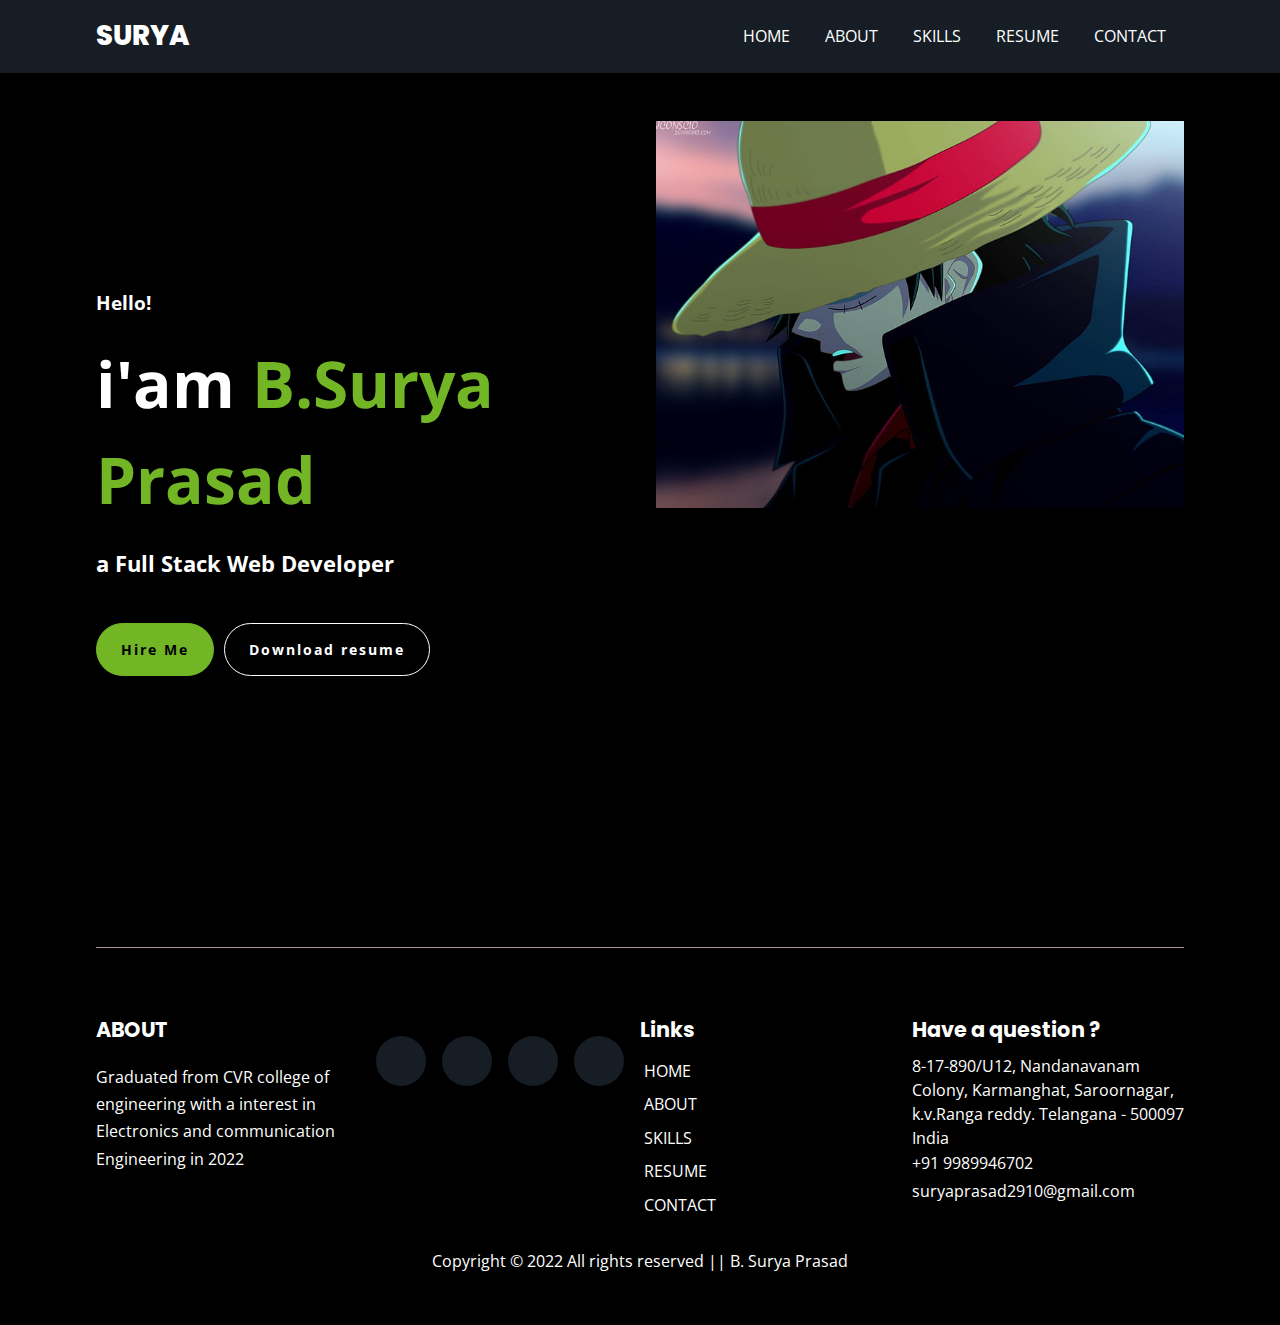
<file: index.html>
<!DOCTYPE html>
<html lang="en">
<head>
  <meta charset="UTF-8">
  <meta http-equiv="X-UA-Compatible" content="IE=edge">
  <meta name="viewport" content="width=device-width, initial-scale=1.0">
  
  <link rel="stylesheet" href="./Main.css/style.css">
  <link rel="stylesheet" href="./Main.css/utility.css">
  <link rel="stylesheet" href="https://cdnjs.cloudflare.com/ajax/libs/font-awesome/6.2.1/css/all.min.css" integrity="sha512-MV7K8+y+gLIBoVD59lQIYicR65iaqukzvf/nwasF0nqhPay5w/9lJmVM2hMDcnK1OnMGCdVK+iQrJ7lzPJQd1w==" crossorigin="anonymous" referrerpolicy="no-referrer" />
  <link rel="preconnect" href="https://fonts.googleapis.com"><link rel="preconnect" href="https://fonts.gstatic.com" crossorigin><link href="https://fonts.googleapis.com/css2?family=Open+Sans:wght@300;400;600;700&family=Poppins:wght@200;400;500;600;700;800;900&display=swap" rel="stylesheet">
  <title>Portfolio</title>
</head>
<body>

  <nav class="navbar">
    <div class="container">
      <div class="brand-and-toggler">
        <a href="index.html" class="navbar-brand">Surya</a>
        <button type="button" class="navbar-toggler" id="navbar-toggler">
          <span>
            <i class="fas fa-bars"></i>
          </span>
        </button>
      </div>

      <div class="navbar-collapse">
        <ul class="navbar-nav">

          <li class="nav-item">
            <a href="index.html" class="nav-link">HOME</a>
          </li>

          <li class="nav-item">
            <a href="about.html" class="nav-link">ABOUT</a>
          </li>

          <li class="nav-item">
            <a href="Skills.html" class="nav-link">SKILLS</a>
          </li>

          <li class="nav-item">
            <a href="Resume.html" class="nav-link">RESUME</a>
          </li>

          <li class="nav-item">
            <a href="Contact.html" class="nav-link">CONTACT</a>
          </li>

        </ul>
      </div>
    </div>
  </nav>

  <section class="home container">
    <div class="row">
      <div class="row-left">
        <h3>Hello!</h3>
        <h1>i'am <span>B.Surya Prasad</span></h1>
        <h2>a Full Stack Web Developer</h2>
        <div class="home-pg-btn">
          <button class="btn" type="button">
            Hire Me
          </button>
          <button type="button" class="btn" >
            <a href="#" target="_blank" download="./main.js/Resume.pdf"
            > Download resume</a>
           
          </button>
        </div>
      </div>
    

      <div class="row-right">
        <div class="img-border">
          <div class="img-container">
            <img src="./Main.css/luffy.jpg" alt="my pic">
          </div>
        </div>
      </div>
    </div>
  </section>

  <footer class="footer container">
    <div class="row">
      <div class="col">
        <h3 class="footer-title">ABOUT</h3>
        <p class="text">
          <span>Graduated from CVR college of engineering with a interest in Electronics and communication Engineering in 2022</span>
        </p>
      </div>

      <div class="col">
        <div class="social-links">
          <a href="https://www.facebook.com/surya.rebel.007"><i class="fab fa-facebook"></i></a>
          <a href="https://www.instagram.com/surya_rebel_007"><i class="fab fa-instagram"></i></a>
          <a href="https://github.com/Suryaprasad29"><i class="fab fa-github"></i></a>
          <a href="https://discord.gg/XYm68cXA"><i class="fab fa-discord"></i></a>
        </div>
      </div>

      <div class="col">
        <h3 class="footer-title">Links</h3>
        <div class="footer-links">
          <a href="index.html" class="text">
            <i class="fas fa-long-arrow-alt-right"></i>
            HOME
          </a>

          <a href="about.html" class="text">
            <i class="fas fa-long-arrow-alt-right"></i>
            ABOUT
          </a>

          <a href="Skills.html" class="text">
            <i class="fas fa-long-arrow-alt-right"></i>
            SKILLS
          </a>

          <a href="Resume.html" class="text">
            <i class="fas fa-long-arrow-alt-right"></i>
            RESUME
          </a>

          <a href="Contact.html" class="text">
            <i class="fas fa-long-arrow-alt-right"></i>
            CONTACT
          </a>
        </div>
      </div>

      <div class="col">
        <h3 class="footer-title">Have a question ?</h3>
        <div>
          <span>
            <i class="fas fa-map-marker-alt"></i>
          </span>
          <span>
            8-17-890/U12, Nandanavanam Colony, Karmanghat, Saroornagar, k.v.Ranga reddy.
          </span>
          <span>
            Telangana - 500097
          </span>
          <span>
            India
          </span>
        </div>

        <div>
          <span>
            <a href="tel:9989946702"><i class="fas fa-phone"></i></a>
          </span>
          <span class="text">+91 9989946702</span>
        </div>

        <div>
          <span>
            <i class="fas fa-envelope"></i>
          </span>
          <span class="text">suryaprasad2910@gmail.com</span>
        </div>
      </div>
    </div>

    <div class="footer-text">
      <p class = "text">
        Copyright &copy; 2022 All rights reserved || B. Surya Prasad
      </p>
    </div>
  </footer>


  <script src="./main.js/script.js"></script>
</body>
</html>
</file>
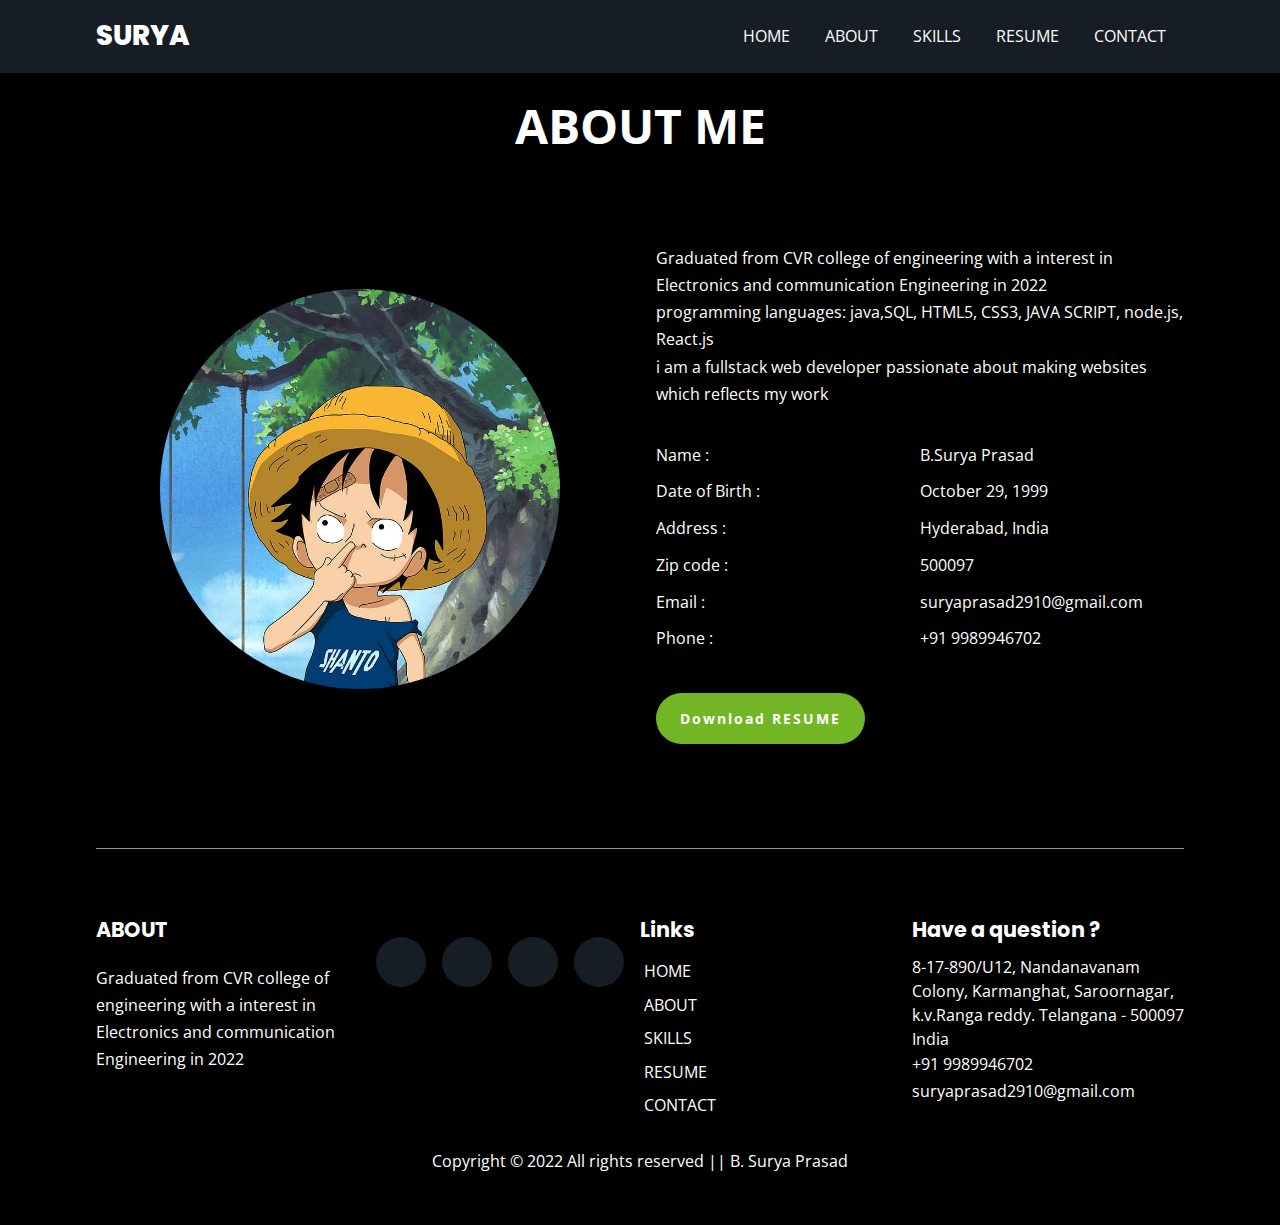
<file: about.html>
<!DOCTYPE html>
<html lang="en">
<head>
  <meta charset="UTF-8">
  <meta http-equiv="X-UA-Compatible" content="IE=edge">
  <meta name="viewport" content="width=device-width, initial-scale=1.0">
  
  <link rel="stylesheet" href="./Main.css/style.css">
  <link rel="stylesheet" href="./Main.css/utility.css">
  <link rel="stylesheet" href="https://cdnjs.cloudflare.com/ajax/libs/font-awesome/6.2.1/css/all.min.css" integrity="sha512-MV7K8+y+gLIBoVD59lQIYicR65iaqukzvf/nwasF0nqhPay5w/9lJmVM2hMDcnK1OnMGCdVK+iQrJ7lzPJQd1w==" crossorigin="anonymous" referrerpolicy="no-referrer" />
  <link rel="preconnect" href="https://fonts.googleapis.com"><link rel="preconnect" href="https://fonts.gstatic.com" crossorigin><link href="https://fonts.googleapis.com/css2?family=Open+Sans:wght@300;400;600;700&family=Poppins:wght@200;400;500;600;700;800;900&display=swap" rel="stylesheet">
  <title>About</title>
</head>
<body>

  <nav class="navbar">
    <div class="container">
      <div class="brand-and-toggler">
        <a href="index.html" class="navbar-brand">Surya</a>
        <button type="button" class="navbar-toggler" id="navbar-toggler">
          <span>
            <i class="fas fa-bars"></i>
          </span>
        </button>
      </div>

      <div class="navbar-collapse">
        <ul class="navbar-nav">

          <li class="nav-item">
            <a href="index.html" class="nav-link">HOME</a>
          </li>

          <li class="nav-item">
            <a href="about.html" class="nav-link">ABOUT</a>
          </li>

          <li class="nav-item">
            <a href="Skills.html" class="nav-link">SKILLS</a>
          </li>

          <li class="nav-item">
            <a href="Resume.html" class="nav-link">RESUME</a>
          </li>

          <li class="nav-item">
            <a href="Contact.html" class="nav-link">CONTACT</a>
          </li>

        </ul>
      </div>
    </div>
  </nav>

  <section class="about container">
    <div class="title">
        <h2>ABOUT ME</h2>
    </div>

    <div class="row">
        <div class="row-left">
            <img src="./Main.css/kid-luffy.jpg" alt="about photo">
        </div>
   

      <div class="row-right">
          <p class="text"><span>Graduated from CVR college of engineering with a interest in Electronics and communication Engineering in 2022</span>
            <br>
            <span>programming languages: java,SQL, HTML5, CSS3, JAVA SCRIPT, node.js, React.js</span>
            <br>
            <span>i am a fullstack web developer passionate about making websites which reflects my work </span></p>
          <div class="about-content">
              <ul>
                  <li class="text">
                      <span>Name : </span>
                      <span>B.Surya Prasad</span>
                  </li>

                  <li class="text">
                      <span>Date of Birth : </span>
                      <span>October 29, 1999</span>
                  </li>

                  <li class="text">
                      <span>Address : </span>
                      <span>Hyderabad, India</span>
                  </li>

                  <li class="text">
                      <span>Zip code : </span>
                      <span>500097</span>
                  </li>

                  <li class="text">
                      <span>Email : </span>
                      <span>suryaprasad2910@gmail.com</span>
                  </li>

                  <li class="text">
                      <span>Phone : </span>
                      <span>+91 9989946702</span>
                  </li>
              </ul>
          </div>
          <button type="button" class="btn">
            <a href="./main.js/Resume.pdf" target="_blank">Download RESUME</a>
          </button>
      </div>
    </div>
  </section>
  
  <footer class="footer container">
    <div class="row">
      <div class="col">
        <h3 class="footer-title">ABOUT</h3>
        <p class="text">
          <span>Graduated from CVR college of engineering with a interest in Electronics and communication Engineering in 2022</span>
        </p>
      </div>

      <div class="col">
        <div class="social-links">
          <a href="https://www.facebook.com/surya.rebel.007"><i class="fab fa-facebook"></i></a>
          <a href="https://www.instagram.com/surya_rebel_007/"><i class="fab fa-instagram"></i></a>
          <a href="https://github.com/Suryaprasad29"><i class="fab fa-github"></i></a>
          <a href="#"><i class="fab fa-discord"></i></a>
        </div>
      </div>

      <div class="col">
        <h3 class="footer-title">Links</h3>
        <div class="footer-links">
          <a href="index.html" class="text">
            <i class="fas fa-long-arrow-alt-right"></i>
            HOME
          </a>

          <a href="about.html" class="text">
            <i class="fas fa-long-arrow-alt-right"></i>
            ABOUT
          </a>

          <a href="Skills.html" class="text">
            <i class="fas fa-long-arrow-alt-right"></i>
            SKILLS
          </a>

          <a href="Resume.html" class="text">
            <i class="fas fa-long-arrow-alt-right"></i>
            RESUME
          </a>

          <a href="Contact.html" class="text">
            <i class="fas fa-long-arrow-alt-right"></i>
            CONTACT
          </a>
        </div>
      </div>

      <div class="col">
        <h3 class="footer-title">Have a question ?</h3>
        <div>
          <span>
            <i class="fas fa-map-marker-alt"></i>
          </span>
          <span>
            8-17-890/U12, Nandanavanam Colony, Karmanghat, Saroornagar, k.v.Ranga reddy.
          </span>
          <span>
            Telangana - 500097
          </span>
          <span>
            India
          </span>
        </div>

        <div>
          <span>
            <a href="tel:9989946702"><i class="fas fa-phone"></i></a>
          </span>
          <span class="text">+91 9989946702</span>
        </div>

        <div>
          <span>
            <i class="fas fa-envelope"></i>
          </span>
          <span class="text">suryaprasad2910@gmail.com</span>
        </div>
      </div>
    </div>

    <div class="footer-text">
      <p class = "text">
        Copyright &copy; 2022 All rights reserved || B. Surya Prasad
      </p>
    </div>
  </footer>


  <script src="./main.js/script.js"></script>
</body>
</html>
</file>
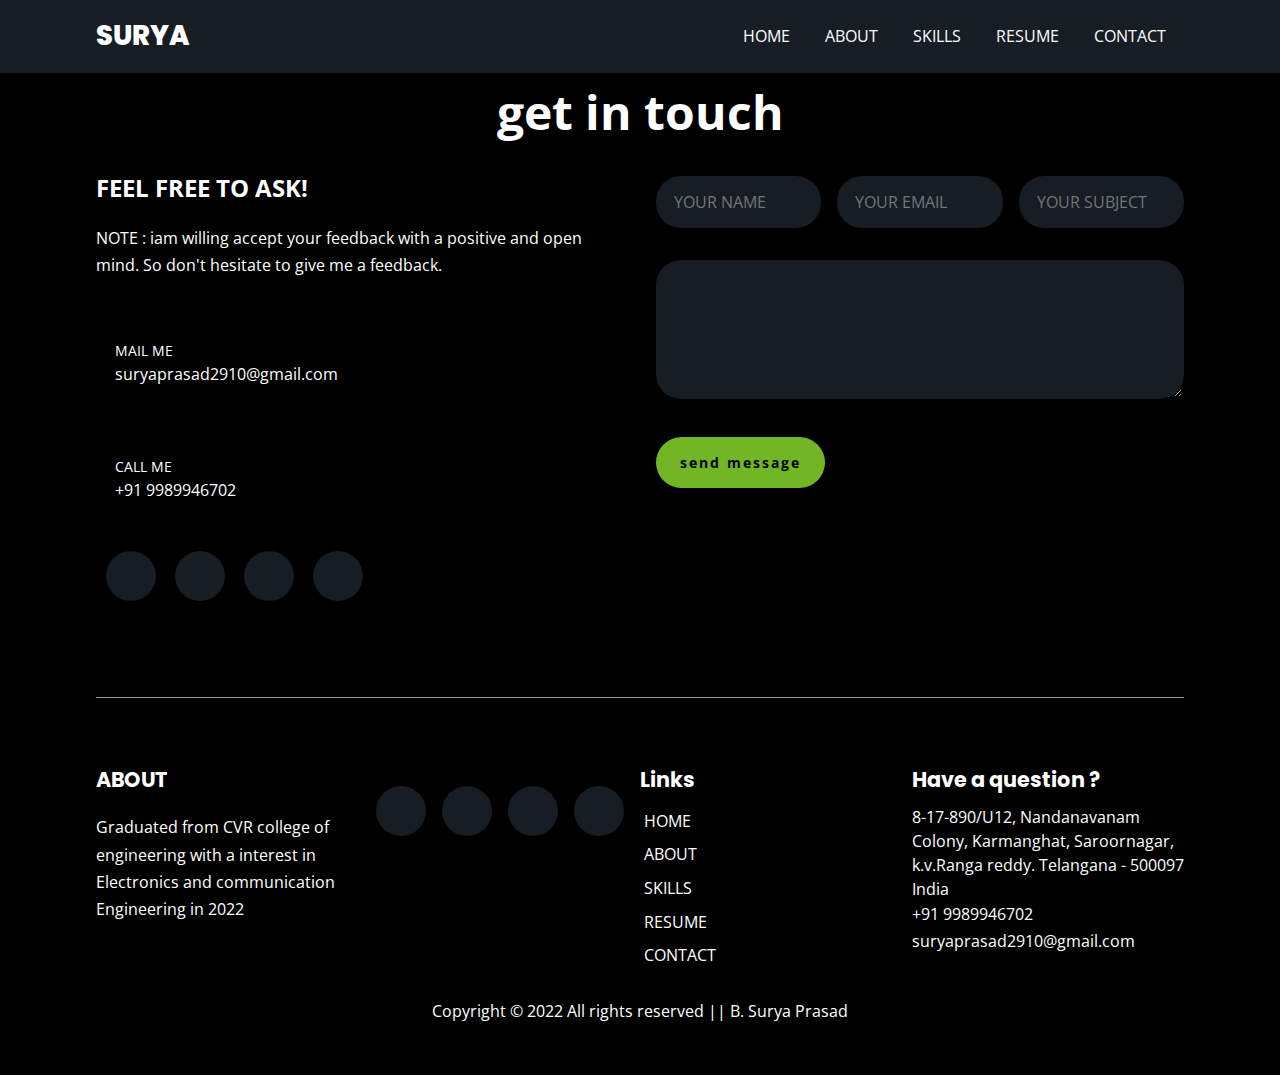
<file: Contact.html>
<!DOCTYPE html>
<html lang="en">
<head>
  <meta charset="UTF-8">
  <meta http-equiv="X-UA-Compatible" content="IE=edge">
  <meta name="viewport" content="width=device-width, initial-scale=1.0">
  
  <link rel="stylesheet" href="./Main.css/style.css">
  <link rel="stylesheet" href="./Main.css/utility.css">
  <link rel="stylesheet" href="https://cdnjs.cloudflare.com/ajax/libs/font-awesome/6.2.1/css/all.min.css" integrity="sha512-MV7K8+y+gLIBoVD59lQIYicR65iaqukzvf/nwasF0nqhPay5w/9lJmVM2hMDcnK1OnMGCdVK+iQrJ7lzPJQd1w==" crossorigin="anonymous" referrerpolicy="no-referrer" />
  <link rel="preconnect" href="https://fonts.googleapis.com"><link rel="preconnect" href="https://fonts.gstatic.com" crossorigin><link href="https://fonts.googleapis.com/css2?family=Open+Sans:wght@300;400;600;700&family=Poppins:wght@200;400;500;600;700;800;900&display=swap" rel="stylesheet">
  <title>About</title>
</head>
<body>

  <nav class="navbar">
    <div class="container">
      <div class="brand-and-toggler">
        <a href="index.html" class="navbar-brand">Surya</a>
        <button type="button" class="navbar-toggler" id="navbar-toggler">
          <span>
            <i class="fas fa-bars"></i>
          </span>
        </button>
      </div>

      <div class="navbar-collapse">
        <ul class="navbar-nav">

          <li class="nav-item">
            <a href="index.html" class="nav-link">HOME</a>
          </li>

          <li class="nav-item">
            <a href="about.html" class="nav-link">ABOUT</a>
          </li>

          <li class="nav-item">
            <a href="Skills.html" class="nav-link">SKILLS</a>
          </li>

          <li class="nav-item">
            <a href="Resume.html" class="nav-link">RESUME</a>
          </li>

          <li class="nav-item">
            <a href="Contact.html" class="nav-link">CONTACT</a>
          </li>

        </ul>
      </div>
    </div>
  </nav>

  <section class = "contact container">
    <div class = "title">
      <div>
        <h2>get in touch</h2>
      </div>
    </div>

        <div class = "row">
      <div class = "col-left">
        <h2>feel free to ask!</h2>
        <p class = "text"> NOTE : iam willing accept your feedback with a positive and open mind. So don't hesitate to give me a feedback.</p>

        <div class = "contact-info">
          <span><i class = "fas fa-envelope-open"></i></span>
          <h3>
            <span class = "text">mail me</span> <br>
            suryaprasad2910@gmail.com
          </h3>
        </div>

        <div class = "contact-info">
          <span><a href="tel:9989946702"><i class="fas fa-phone-square-alt"></i></a></span>
          <h3>
            <span class = "text">call me</span> <br>
            +91 9989946702
          </h3>
        </div>

        <div class = "contact-social-links">
          <a href = "https://www.facebook.com/surya.rebel.007">
            <i class = "fab fa-facebook-f"></i>
          </a>
          <a href = "https://www.instagram.com/surya_rebel_007">
            <i class = "fab fa-twitter"></i>
          </a>
          <a href = "https://github.com/Suryaprasad29">
            <i class = "fab fa-youtube"></i>
          </a>
          <a href = "#">
            <i class = "fab fa-github"></i>
          </a>
        </div>
      </div>

      <div class = "col-right">
        <form class = "contact-form">
          <div class = "form-group">
            <input type = "text" placeholder="your name">
            <input type = "email" placeholder="your email">
            <input type = "text" placeholder="your subject">
          </div>
          <textarea rows = "5"></textarea>
          <button type = "submit" class = "btn">send message</button>
        </form>
      </div>
    </div>
  </section>
  
  <footer class="footer container">
    <div class="row">
      <div class="col">
        <h3 class="footer-title">ABOUT</h3>
        <p class="text">
          <span>Graduated from CVR college of engineering with a interest in Electronics and communication Engineering in 2022</span>
        </p>
      </div>

      <div class="col">
        <div class="social-links">
          <a href="https://www.facebook.com/surya.rebel.007"><i class="fab fa-facebook"></i></a>
          <a href="https://www.instagram.com/surya_rebel_007/"><i class="fab fa-instagram"></i></a>
          <a href="https://github.com/Suryaprasad29"><i class="fab fa-github"></i></a>
          <a href="#"><i class="fab fa-discord"></i></a>
        </div>
      </div>

      <div class="col">
        <h3 class="footer-title">Links</h3>
        <div class="footer-links">
          <a href="index.html" class="text">
            <i class="fas fa-long-arrow-alt-right"></i>
            HOME
          </a>

          <a href="about.html" class="text">
            <i class="fas fa-long-arrow-alt-right"></i>
            ABOUT
          </a>

          <a href="Skills.html" class="text">
            <i class="fas fa-long-arrow-alt-right"></i>
            SKILLS
          </a>

          <a href="Resume.html" class="text">
            <i class="fas fa-long-arrow-alt-right"></i>
            RESUME
          </a>

          <a href="Contact.html" class="text">
            <i class="fas fa-long-arrow-alt-right"></i>
            CONTACT
          </a>
        </div>
      </div>

      <div class="col">
        <h3 class="footer-title">Have a question ?</h3>
        <div>
          <span>
            <i class="fas fa-map-marker-alt"></i>
          </span>
          <span>
            8-17-890/U12, Nandanavanam Colony, Karmanghat, Saroornagar, k.v.Ranga reddy.
          </span>
          <span>
            Telangana - 500097
          </span>
          <span>
            India
          </span>
        </div>

        <div>
          <span>
            <a href="tel:9989946702"><i class="fas fa-phone"></i></a>
          </span>
          <span class="text">+91 9989946702</span>
        </div>

        <div>
          <span>
            <i class="fas fa-envelope"></i>
          </span>
          <span class="text">suryaprasad2910@gmail.com</span>
        </div>
      </div>
    </div>

    <div class="footer-text">
      <p class = "text">
        Copyright &copy; 2022 All rights reserved || B. Surya Prasad
      </p>
    </div>
  </footer>


  <script src="./main.js/script.js"></script>
</body>
</html>
</file>
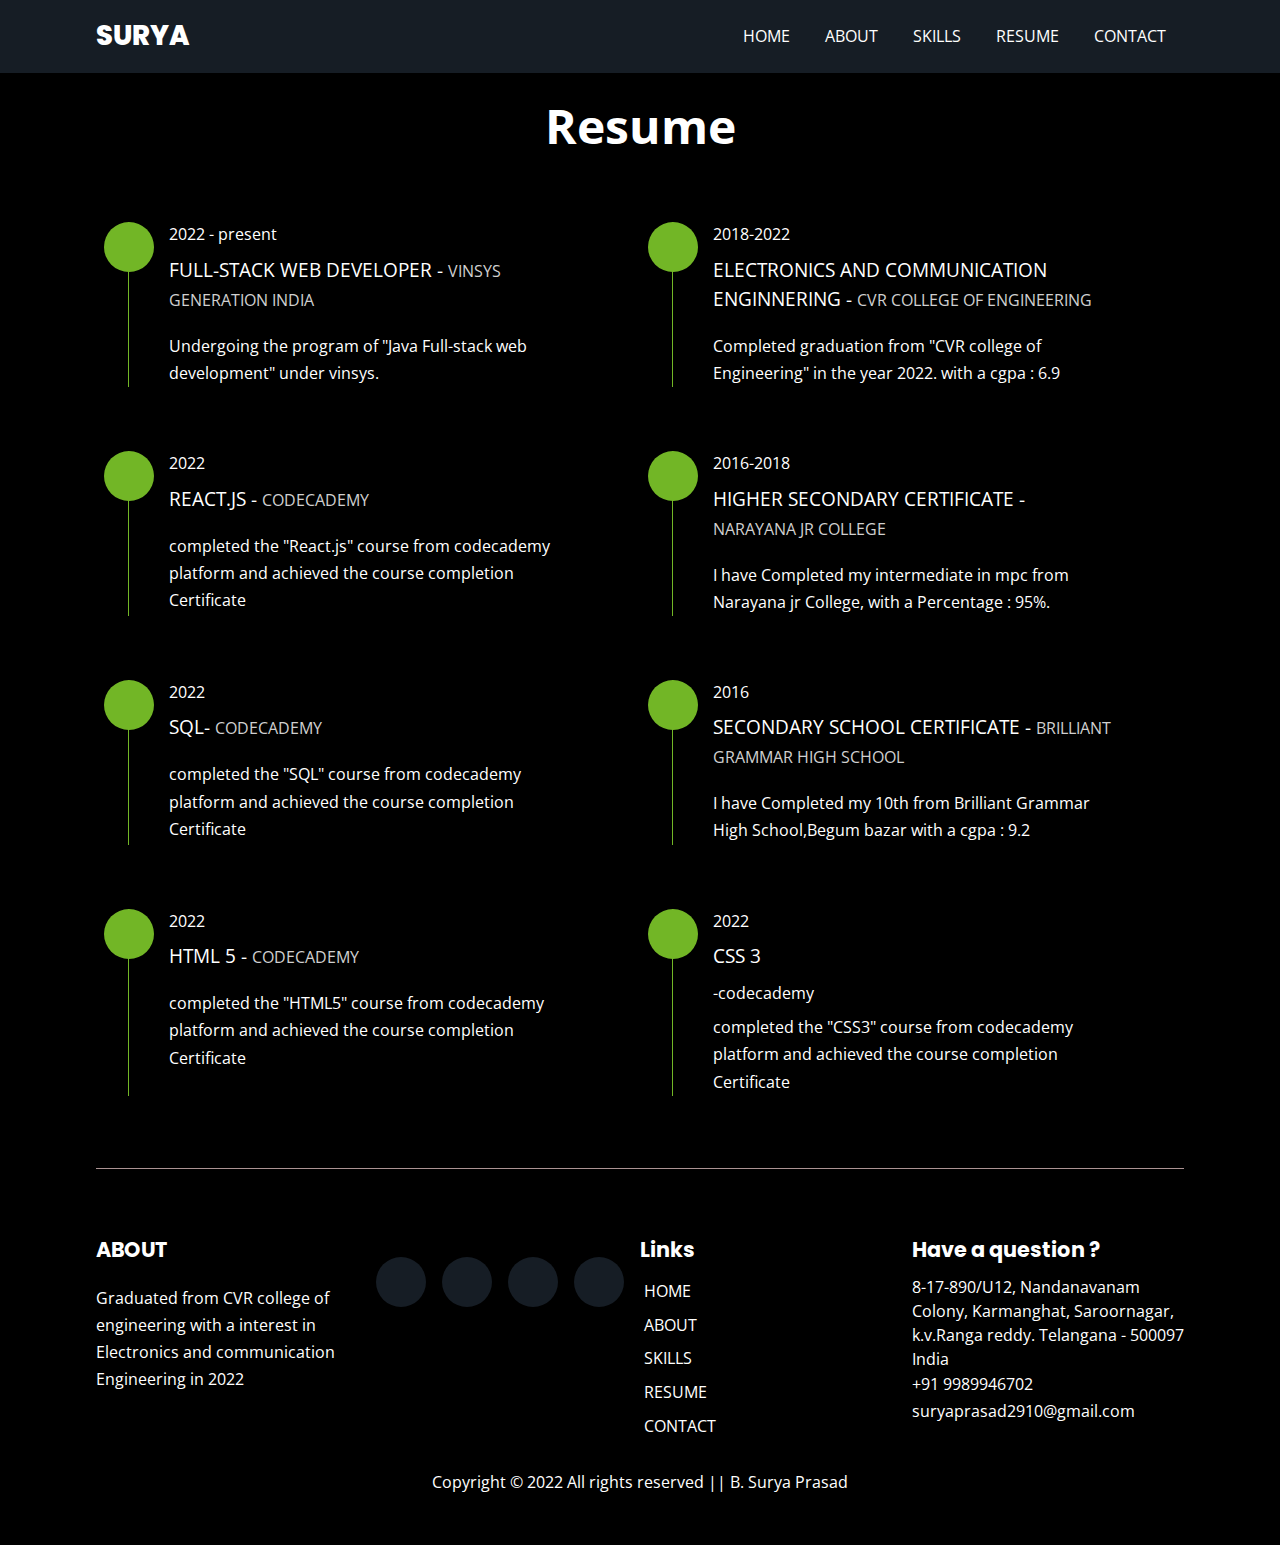
<file: Resume.html>
<!DOCTYPE html>
<html lang="en">
<head>
  <meta charset="UTF-8">
  <meta http-equiv="X-UA-Compatible" content="IE=edge">
  <meta name="viewport" content="width=device-width, initial-scale=1.0">
  
  <link rel="stylesheet" href="./Main.css/style.css">
  <link rel="stylesheet" href="./Main.css/utility.css">
  <link rel="stylesheet" href="https://cdnjs.cloudflare.com/ajax/libs/font-awesome/6.2.1/css/all.min.css" integrity="sha512-MV7K8+y+gLIBoVD59lQIYicR65iaqukzvf/nwasF0nqhPay5w/9lJmVM2hMDcnK1OnMGCdVK+iQrJ7lzPJQd1w==" crossorigin="anonymous" referrerpolicy="no-referrer" />
  <link rel="preconnect" href="https://fonts.googleapis.com"><link rel="preconnect" href="https://fonts.gstatic.com" crossorigin><link href="https://fonts.googleapis.com/css2?family=Open+Sans:wght@300;400;600;700&family=Poppins:wght@200;400;500;600;700;800;900&display=swap" rel="stylesheet">
  <title>About</title>
</head>
<body>

  <nav class="navbar">
    <div class="container">
      <div class="brand-and-toggler">
        <a href="index.html" class="navbar-brand">Surya</a>
        <button type="button" class="navbar-toggler" id="navbar-toggler">
          <span>
            <i class="fas fa-bars"></i>
          </span>
        </button>
      </div>

      <div class="navbar-collapse">
        <ul class="navbar-nav">

          <li class="nav-item">
            <a href="index.html" class="nav-link">HOME</a>
          </li>

          <li class="nav-item">
            <a href="about.html" class="nav-link">ABOUT</a>
          </li>

          <li class="nav-item">
            <a href="Skills.html" class="nav-link">SKILLS</a>
          </li>

          <li class="nav-item">
            <a href="Resume.html" class="nav-link">RESUME</a>
          </li>



          <li class="nav-item">
            <a href="Contact.html" class="nav-link">CONTACT</a>
          </li>

        </ul>
      </div>
    </div>
  </nav>

  <section class = "resume container">
    <div class = "title">
      <h2>Resume</h2>
    </div>

    <p class = "text"></p>

    <div class = "row">
      <div class = "item">
        <div class = "icon">
          <i class = "fas fa-briefcase"></i>
        </div>
        <span>2022 - present</span>
        <h2>Full-stack web developer - <span>vinsys Generation India</span></h2>
        <p class = "text">Undergoing the program of "Java Full-stack web development" under vinsys.</p>
      </div>

      <div class = "item">
        <div class = "icon">
          <i class = "fas fa-graduation-cap"></i>
        </div>
        <span>2018-2022</span>
        <h2>Electronics and communication enginnering - <span>CVR College of Engineering</span></h2>
        <p class = "text">Completed graduation from "CVR college of Engineering" in the year 2022. with a cgpa : 6.9 </p>
      </div>

      <div class = "item">
        <div class = "icon">
          <i class = "fas fa-briefcase"></i>
        </div>
        <span>2022</span>
        <h2>React.js - <span>codecademy</span></h2>
        <p class = "text">completed the "React.js" course from codecademy platform and achieved the course completion Certificate</p>
      </div>

      <div class = "item">
        <div class = "icon">
          <i class = "fas fa-graduation-cap"></i>
        </div>
        <span>2016-2018</span>
        <h2>Higher Secondary Certificate - <span>Narayana jr college</span></h2>
        <p class = "text">I have Completed my intermediate in mpc from Narayana jr College, with a Percentage : 95%.</p>
      </div>

      <div class = "item">
        <div class = "icon">
          <i class = "fas fa-briefcase"></i>
        </div>
        <span>2022</span>
        <h2>SQL- <span>codecademy</span></h2>
        <p class = "text">completed the "SQL" course from codecademy platform and achieved the course completion Certificate</p>
      </div>

      <div class = "item">
        <div class = "icon">
          <i class = "fas fa-graduation-cap"></i>
        </div>
        <span>2016</span>
        <h2>Secondary School Certificate - <span>Brilliant Grammar High School</span></h2>
        <p class = "text">I have Completed my 10th from Brilliant Grammar High School,Begum bazar with a cgpa : 9.2</p>
      </div>

      <div class = "item">
        <div class = "icon">
          <i class = "fas fa-briefcase"></i>
        </div>
        <span>2022</span>
        <h2>HTML 5 - <span>codecademy</span></h2>
        <p class = "text">completed the "HTML5" course from codecademy platform and achieved the course completion Certificate</p>
      </div>

      <div class = "item">
        <div class = "icon">
          <i class = "fas fa-briefcase"></i>
        </div>
        <span>2022</span>
        <h2>CSS 3</h2>-<span>codecademy</span></h2>
        <p class = "text">completed the "CSS3" course from codecademy platform and achieved the course completion Certificate</p>
      </div>

    </div>
  </section>
  
  <footer class="footer container">
    <div class="row">
      <div class="col">
        <h3 class="footer-title">ABOUT</h3>
        <p class="text">
          <span>Graduated from CVR college of engineering with a interest in Electronics and communication Engineering in 2022</span>
        </p>
      </div>

      <div class="col">
        <div class="social-links">
          <a href="https://www.facebook.com/surya.rebel.007"><i class="fab fa-facebook"></i></a>
          <a href="https://www.instagram.com/surya_rebel_007/"><i class="fab fa-instagram"></i></a>
          <a href="https://github.com/Suryaprasad29"><i class="fab fa-github"></i></a>
          <a href="#"><i class="fab fa-discord"></i></a>
        </div>
      </div>

      <div class="col">
        <h3 class="footer-title">Links</h3>
        <div class="footer-links">
          <a href="index.html" class="text">
            <i class="fas fa-long-arrow-alt-right"></i>
            HOME
          </a>

          <a href="about.html" class="text">
            <i class="fas fa-long-arrow-alt-right"></i>
            ABOUT
          </a>

          <a href="Skills.html" class="text">
            <i class="fas fa-long-arrow-alt-right"></i>
            SKILLS
          </a>

          <a href="Resume.html" class="text">
            <i class="fas fa-long-arrow-alt-right"></i>
            RESUME
          </a>

          <a href="Contact.html" class="text">
            <i class="fas fa-long-arrow-alt-right"></i>
            CONTACT
          </a>
        </div>
      </div>

      <div class="col">
        <h3 class="footer-title">Have a question ?</h3>
        <div>
          <span>
            <i class="fas fa-map-marker-alt"></i>
          </span>
          <span>
            8-17-890/U12, Nandanavanam Colony, Karmanghat, Saroornagar, k.v.Ranga reddy.
          </span>
          <span>
            Telangana - 500097
          </span>
          <span>
            India
          </span>
        </div>

        <div>
          <span>
            <a href="tel:9989946702"><i class="fas fa-phone"></i></a>
          </span>
          <span class="text">+91 9989946702</span>
        </div>

        <div>
          <span>
            <i class="fas fa-envelope"></i>
          </span>
          <span class="text">suryaprasad2910@gmail.com</span>
        </div>
      </div>
    </div>

    <div class="footer-text">
      <p class = "text">
        Copyright &copy; 2022 All rights reserved || B. Surya Prasad
      </p>
    </div>
  </footer>


  <script src="./main.js/script.js"></script>
</body>
</html>
</file>
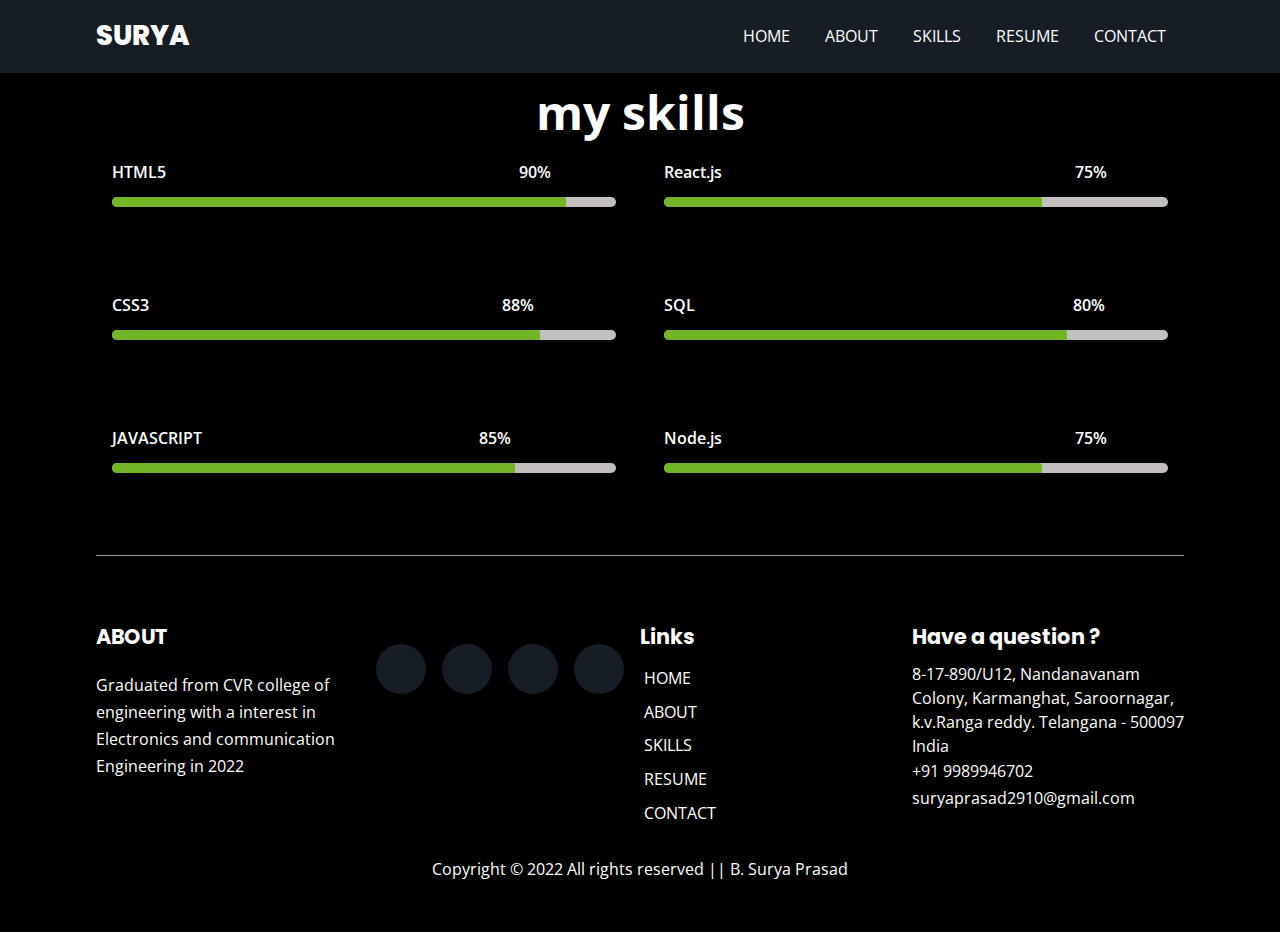
<file: Skills.html>
<!DOCTYPE html>
<html lang="en">
<head>
  <meta charset="UTF-8">
  <meta http-equiv="X-UA-Compatible" content="IE=edge">
  <meta name="viewport" content="width=device-width, initial-scale=1.0">
  
  <link rel="stylesheet" href="./Main.css/style.css">
  <link rel="stylesheet" href="./Main.css/utility.css">
  <link rel="stylesheet" href="https://cdnjs.cloudflare.com/ajax/libs/font-awesome/6.2.1/css/all.min.css" integrity="sha512-MV7K8+y+gLIBoVD59lQIYicR65iaqukzvf/nwasF0nqhPay5w/9lJmVM2hMDcnK1OnMGCdVK+iQrJ7lzPJQd1w==" crossorigin="anonymous" referrerpolicy="no-referrer" />
  <link rel="preconnect" href="https://fonts.googleapis.com"><link rel="preconnect" href="https://fonts.gstatic.com" crossorigin><link href="https://fonts.googleapis.com/css2?family=Open+Sans:wght@300;400;600;700&family=Poppins:wght@200;400;500;600;700;800;900&display=swap" rel="stylesheet">
  <title>About</title>
</head>
<body>

  <nav class="navbar">
    <div class="container">
      <div class="brand-and-toggler">
        <a href="index.html" class="navbar-brand">Surya</a>
        <button type="button" class="navbar-toggler" id="navbar-toggler">
          <span>
            <i class="fas fa-bars"></i>
          </span>
        </button>
      </div>

      <div class="navbar-collapse">
        <ul class="navbar-nav">

          <li class="nav-item">
            <a href="index.html" class="nav-link">HOME</a>
          </li>

          <li class="nav-item">
            <a href="about.html" class="nav-link">ABOUT</a>
          </li>

          <li class="nav-item">
            <a href="Skills.html" class="nav-link">SKILLS</a>
          </li>

          <li class="nav-item">
            <a href="Resume.html" class="nav-link">RESUME</a>
          </li>

          <li class="nav-item">
            <a href="Contact.html" class="nav-link">CONTACT</a>
          </li>

        </ul>
      </div>
    </div>
  </nav>

  <section class = "skills container">
    <div class = "title">
      <div>
        <h2>my skills</h2>
      </div>
    </div>

    <p class = "text"></p>

    <div class = "row">
      <div class = "item">
        <div class = "item-text">
          <span>HTML5</span>
          <span class = "w-90">90%</span>
        </div>
        <div class = "progress">
          <div class = "progress-bar w-90"></div>
        </div>
      </div>

      <div class = "item">
        <div class = "item-text">
          <span>React.js</span>
          <span class = "w-75">75%</span>
        </div>
        <div class = "progress">
          <div class = "progress-bar w-75"></div>
        </div>
      </div>

      <div class = "item">
        <div class = "item-text">
          <span>CSS3</span>
          <span class = "w-88">88%</span>
        </div>
        <div class = "progress">
          <div class = "progress-bar w-85"></div>
        </div>
      </div>

      <div class = "item">
        <div class = "item-text">
          <span>SQL</span>
          <span class = "w-80">80%</span>
        </div>
        <div class = "progress">
          <div class = "progress-bar w-80"></div>
        </div>
      </div>

      <div class = "item">
        <div class = "item-text">
          <span>JAVASCRIPT</span>
          <span class = "w-85">85%</span>
        </div>
        <div class = "progress">
          <div class = "progress-bar w-80"></div>
        </div>
      </div>

      <div class = "item">
        <div class = "item-text">
          <span>Node.js</span>
          <span class = "w-75">75%</span>
        </div>
        <div class = "progress">
          <div class = "progress-bar w-75"></div>
        </div>
      </div>
    </div>
  </section>
  
  <footer class="footer container">
    <div class="row">
      <div class="col">
        <h3 class="footer-title">ABOUT</h3>
        <p class="text">
          <span>Graduated from CVR college of engineering with a interest in Electronics and communication Engineering in 2022</span>
        </p>
      </div>

      <div class="col">
        <div class="social-links">
          <a href="https://www.facebook.com/surya.rebel.007"><i class="fab fa-facebook"></i></a>
          <a href="https://www.instagram.com/surya_rebel_007/"><i class="fab fa-instagram"></i></a>
          <a href="https://github.com/Suryaprasad29"><i class="fab fa-github"></i></a>
          <a href="#"><i class="fab fa-discord"></i></a>
        </div>
      </div>

      <div class="col">
        <h3 class="footer-title">Links</h3>
        <div class="footer-links">
          <a href="index.html" class="text">
            <i class="fas fa-long-arrow-alt-right"></i>
            HOME
          </a>

          <a href="about.html" class="text">
            <i class="fas fa-long-arrow-alt-right"></i>
            ABOUT
          </a>

          <a href="Skills.html" class="text">
            <i class="fas fa-long-arrow-alt-right"></i>
            SKILLS
          </a>

          <a href="Resume.html" class="text">
            <i class="fas fa-long-arrow-alt-right"></i>
            RESUME
          </a>

          <a href="Contact.html" class="text">
            <i class="fas fa-long-arrow-alt-right"></i>
            CONTACT
          </a>
        </div>
      </div>

      <div class="col">
        <h3 class="footer-title">Have a question ?</h3>
        <div>
          <span>
            <i class="fas fa-map-marker-alt"></i>
          </span>
          <span>
            8-17-890/U12, Nandanavanam Colony, Karmanghat, Saroornagar, k.v.Ranga reddy.
          </span>
          <span>
            Telangana - 500097
          </span>
          <span>
            India
          </span>
        </div>

        <div>
          <span>
            <a href="tel:9989946702"><i class="fas fa-phone"></i></a>
          </span>
          <span class="text">+91 9989946702</span>
        </div>

        <div>
          <span>
            <i class="fas fa-envelope"></i>
          </span>
          <span class="text">suryaprasad2910@gmail.com</span>
        </div>
      </div>
    </div>

    <div class="footer-text">
      <p class = "text">
        Copyright &copy; 2022 All rights reserved || B. Surya Prasad
      </p>
    </div>
  </footer>


  <script src="./main.js/script.js"></script>
</body>
</html>
</file>
<file: Main.css/style.css>
.navbar{
    position: fixed;
    z-index: 999;
    top: 0;
    left: 0;
    background: var(--fade);
    width: 100%;
}

.brand-and-toggler{
    display: flex;
    justify-content: space-between;
    padding: 1rem 0;
}
.navbar-brand{
    text-transform: uppercase;
    font-family: var(--poppins);
    font-size: 1.7rem;
    font-weight: 800;
}
.navbar-toggler{
    border: none;
    font-size: 1.7rem;
    background: none;
    color: white;
    cursor: pointer;
    outline: none;
    transition: var(--transition);
}
.navbar-toggler:hover{
    opacity: 0.8;
}
.navbar-collapse{
    height: 0;
    transition: var(--transition);
    overflow: hidden;
}
.nav-item{
    text-align: center;
    padding: 0.6rem;
    position: relative;
}
.nav-items::after{
    content: "";
    position: absolute;
    bottom: 4px;
    left: 50%;
    transform: translateX(-50%);
    border-radius: 5px;
    width: 0;
    height: 2px;
    background: var(--green);
    transition: var(--transition);
}
.nav-item:hover::after{
    width: 100%;
}
.nav-link{
    text-transform: uppercase;
    font-size: 1.2rem;
    transition: var(--transition);
}
.nav-link:hover{
    color:  var(--green);
    text-decoration: underline;
}
.nav-active .nav-link{
    color:  var(--green);
}
.showNav{
    height: 325px;
}
.home{
    padding: 5rem 0 2.5rem 0;
}
.home .row > div{
    height: 60hv;
    display: flex;
    flex-direction: column;
    justify-content: center;
    align-items: center;
    border: 2px solid var(--green);
    border-radius: 10px;
    margin: 2rem 0;
}
.home .row-left{
    text-align: center;
}
.home.row-left h3{
    color: white;
    font-weight: 400;
    text-transform: uppercase;
}
.home.row-left h1{
    font-size: 2rem;
    font-family: var(--poppins);
    text-transform: capitalize;
    line-height: 1.2;
    font-weight: 900;
}
.home .row-left h1 span{
    color: var(--green);
}
.home.row-left h2{
    text-transform: uppercase;
    font-family: var(--poppins);
    font-size: 1rem;
}
.home-pg-btn{
    display: flex;
    margin: 1rem 0;
}
.home-pg-btn button{
    padding: 0.8rem;
    margin-right: 0.6rem;
    border: 1px solid white;
}
.home-pg-btn button:first-child{
    border-color: var(--green);
}
.home-pg-btn button:last-child{
    background: transparent;
    color: #fff;
}
.home .img-container{
    position: relative;
    width: 240px;
    height: 240px;
    border-radius: 50%;
    overflow: hidden;
}

.home .img-border{
    background: var(--fade);
    width: 245px;
    height: 245px;
    border-radius: 50%;
    display: flex;
    justify-content: center;
    align-items: center;
}

.about{
    padding: 5rem 0 2.5rem 0;
}
.about .row-right{
    padding: 3rem 0;
}
.about .row-right p{
    margin: 1rem 0;
}
.about-content{
    margin: 1.5rem 0;
}
.about-content li{
    display: flex;
    margin: 0.6rem 0;
}
.about-content li span{
    flex: 1;
}

.skills{
    padding: 7rem 0 2.5rem 0;
}
.skills .row{
    margin: 1rem;
}
.skills .item{
    padding: 0.5rem 0;
    margin: 0.3rem 0;

}
.skills .item-text{
    display: flex;
    justify-content: flex-start;
    font-weight: 600;
    font-size: 1rem;
    position: relative;
}
.skills .item-text .w-90{
    margin-left: 70%;
}
.skills .item-text .w-75{
    margin-left: 70%;
}
.skills .item-text .w-88{
    margin-left: 70%;
}
.skills .item-text .w-80{
    margin-left: 75%;
}
.skills .item-text .w-85{
    margin-left: 55%;
}
.skills .item-text .w-75{
    margin-left: 70%;
}
.progress{
    margin: 0.8rem 0;
    border-radius: 10px;
    height: 10px;
    width: 100%;
    background-color: #c4bfbf;
    overflow: hidden;   
}
.progress-bar{
    background: var(--green);
    height: 100%;
    border-top-right-radius: 2px;
    border-bottom-left-radius: 2px;
}
.progress-bar.w-90{
    width: 90%;
}
.progress-bar.w-75{
    width: 75%;
}
.progress-bar.w-85{
    width: 85%;
}
.progress-bar.w-80{
    width: 80%;
}
.progress-bar.w-85{
    width: 85%;
}
.progress-bar.w-75{
    width: 75%;
}


.resume{
    padding: 5rem 0 2.5rem 0;
}

.resume .item{
    padding: 0 2.5rem;
    margin: 2rem;
    border-left: 1px solid var(--green);
    position: relative;
}
.resume .item h2{
    text-transform: uppercase;
    font-weight: 400;
    font-size: 1.2rem;
}
.resume .item h2 span{
    font-size: 1rem;
    color: #d0d0d0;
}
.resume .item .text{
    font-size: 1rem;
    padding-bottom: 0;
}
.resume .icon{
    position: absolute;
    top: 0;
    width: 50px;
    height: 50px;
    background: var(--green);
    border-radius: 50%;
    display: flex;
    justify-content: center;
    align-items: center;
    left: -25px;
}


.contact{
    padding: 7rem 0 3rem 0;
}
.contact .row{
    margin: 3rem 0;
}
.contact .col-left h2{
    text-transform: uppercase;
}
.contact .contact-info{
    margin: 2rem 0;
    padding: 0.5rem 0;
    display: flex;
    align-items: center;
}
.contact .contact-info > span{
    color: var(--green);
    font-size: 1.5rem;
    margin-right: 1.2rem;
}
.contact .contact-info h3{
    font-size: 1rem;
    font-weight: 400;
}
.contact .contact-info h3 span{
    text-transform: uppercase;
    font-size: 0.85rem;
}
.contact .contact-social-links{
    display: flex;
}
.contact .contact-social-links a{
    display: block;
    width: 50px;
    height: 50px;
    background: var(--fade);
    margin: 0 0.6rem;
    display: flex;
    justify-content: center;
    align-items: center;
    border-radius: 50%;
    transition: var(--transition);
}
.contact .contact-social-links a:hover{
    background: var(--green);
}
.contact-form input, .contact-form textarea{
    width: 100%;
    margin: 1rem 0;
    background: var(--fade);
    border: 2px solid transparent;
    font-size: 1rem;
    padding: 0.8rem 1rem;
    border-radius: 25px;
    outline: 0;
    caret-color: #fff;
}
.contact-form input:focus, .contact-form textarea:focus{
    border-color: var(--green);
}
.contact-form input::placeholder,
.contact-form textarea::placeholder{
    text-transform: uppercase;
}


.footer{
    padding: 2.5rem 0;
    border-top: 1.5px solid #ac9393;
}
.footer-title{
    font-size: 1.3rem;
    font-family: var(--poppins);
    font-weight: 700;
}
.footer .col{
    text-align: center;
    padding: 1rem 0;
}
.social-links{
    display: flex;
    justify-content: center;
}
.social-links a{
    background: var(--fade);
    width: 50px;
    height: 50px;
    font-size: 1.5rem;
    display: flex;
    justify-content: center;
    align-items: center;
    border-radius: 50%;
    margin: 2rem 0.5rem;
    transition: var(--transition);
}
.social-links a:hover{
    background: var(--green);
}
.footer-links a{
    display: block;
    text-transform: capitalize;
    padding: 0.2rem 0;
    transition: var(--transition);
}
.footer-links a .fas{
    display: none;
}
.footer-links a:hover{
    color: #ffffff;
}
.footer-text .text{
    text-align: center;
}





@media screen and (min-width: 500px){

    .home .row-left h1{
        font-size: 4rem;
    }
    .home .row-left h2{
        font-size: 1.4rem;
    }
    .home-pg-btn button{
        padding: 1rem 1.5rem;
    }
    .home .img-container{
        width: 320px;
        height: 320px;
    }
    .home .img-border{
        width: 325px;
        height: 325px;
    }
}

@media screen and (min-width: 768px) {
    .footer .row{
        display: grid;
        grid-template-columns: repeat(2, 1fr);
    }
    .about .row-left{
        width: 400px;
        height: 400px;
        margin: 1rem auto;
        overflow: hidden;
        border-radius: 50%;
        position: relative;
    }
    .skills .row{
        display: grid;
        grid-template-columns: repeat(2, 1fr);
        grid-gap: 3rem;
    }
    .resume .row{
        display: grid;
        grid-template-columns: repeat(2, 1fr);
    }
    .contact-form .form-group{
        display: grid;
        grid-template-columns: repeat(3, 1fr);
        grid-gap: 1rem;
    }
    
}
@media screen and (min-width: 992px){
    .navbar-toggler{
        display: none;
    }
    .navbar .container{
        display: flex;
        flex-wrap: wrap;
        justify-content: space-between;
        align-items: center;
    }
    .navbar-nav{
        display: flex;
        justify-content: flex-end;
    }
    .navbar-collapse{
        height: 100%;
        flex: 1 0 auto;    
    }
    .brand-and-toggler{
        flex: 0 0 100px;
    }
    .nav-item{
        margin: 0 0.5rem;
    }
    .nav-link{
        font-size: 1rem;
    }

    .home .row{
        display: grid;
        grid-template-columns: repeat(2, 1fr);
        grid-gap: 2rem;
    }
    .home .row > div{
        height: calc(100vh - 73px);
        border: none;
        margin: 0;
        align-items: flex-start;
    }
    .home .row-left{
        text-align: left;
    }
    .home .img-container{
        width: 100%;
        height: 100%;
        border-radius: unset;
    }
    .home .img-border{
        height: 90%;
        width: 100%;
        transition: var(--transition);
        border-radius: unset;
        background: transparent;
    }
    .home .img-border:hover{
        transform:translateY(-14px);
    }

    .about .row{
        display: grid;
        grid-template-columns: repeat(2, 1fr);
        align-items: center;
        grid-gap: 2rem;
    }
    .contact .row{
        display: grid;
        grid-template-columns: repeat(2, 1fr);
        grid-gap: 2rem;
    }
}
@media screen and (min-width: 1200px){
    /* footer */
    .footer .row{
        grid-template-columns: repeat(4, 1fr);
    }
    .footer .row .col{
        text-align: left;
    }
    .footer .col:first-child .text{
        margin: 0;
    }
    .social-links{
        justify-content: flex-start;
    }
    .footer-links a .fas{
        display: inline-block;
    }
}
</file>
<file: Main.css/utility.css>
:root{
    --poppins: 'Poppins', sans-serif;
    --sans: 'Open Sans', sans-serif;
    --black: #000000;
    --white: #ffffff;
    --fade: #161d25;
    --green: #72b626;
    --transition: all 0.3s ease;
}

*{
    box-sizing: border-box;
    padding: 0%;
    margin: 0%;
    font-family: var(--sans);
}

body{
    color: var(--white);
    line-height: 1.5;
    background: var(--black);
    overflow-x: hidden;
}
a{
    color: white;
    text-decoration: none;
}
img{
    width: 100%;
    display: block;
}

ul li{
    list-style-type: none;
}

h1, h2, h3, h4, h5, h6, p{
    padding: 0.6rem 0;
}

.btn{
    border-radius: 35px;
    border: none;
    background-color: var(--green);
    font-size: 0.9rem;
    padding: 1rem 1.5rem;
    font-weight: 700;
    display: inline-block;
    letter-spacing: 2px;
    cursor: pointer;
    transition: var(--green);
    margin: 1rem 0;
}
.btn:hover{
    opacity: 0.7;
}
.text{
    font-size: 1rem;
    color: #ffffff;
    line-height: 1.7;
}

.title{
    position: relative;
    text-align: center;
    font-size: 2rem;
    font-family: var(--poppins);
}
.title div{
    position: absolute;
    top: 50%;
    left: 50%;
    text-align: center;
    width: 100%;
    transform: translate(-50%, -50%);
}

.container{
    width: 90vw;
    margin: 0 auto;
}
@media screen and (min-width: 500px){
    .title div h2{
        font-size: 3rem;
    }
}

@media screen and (min-width: 992px) {
    .container{
        width: 88vw;
    }
}
@media screen and (min-width: 1200px) {
    .container{
        width: 85vw;
    }
}

.resize-animation-stopper *{
    animation: none !important;
    transition: none !important;
}
</file>
